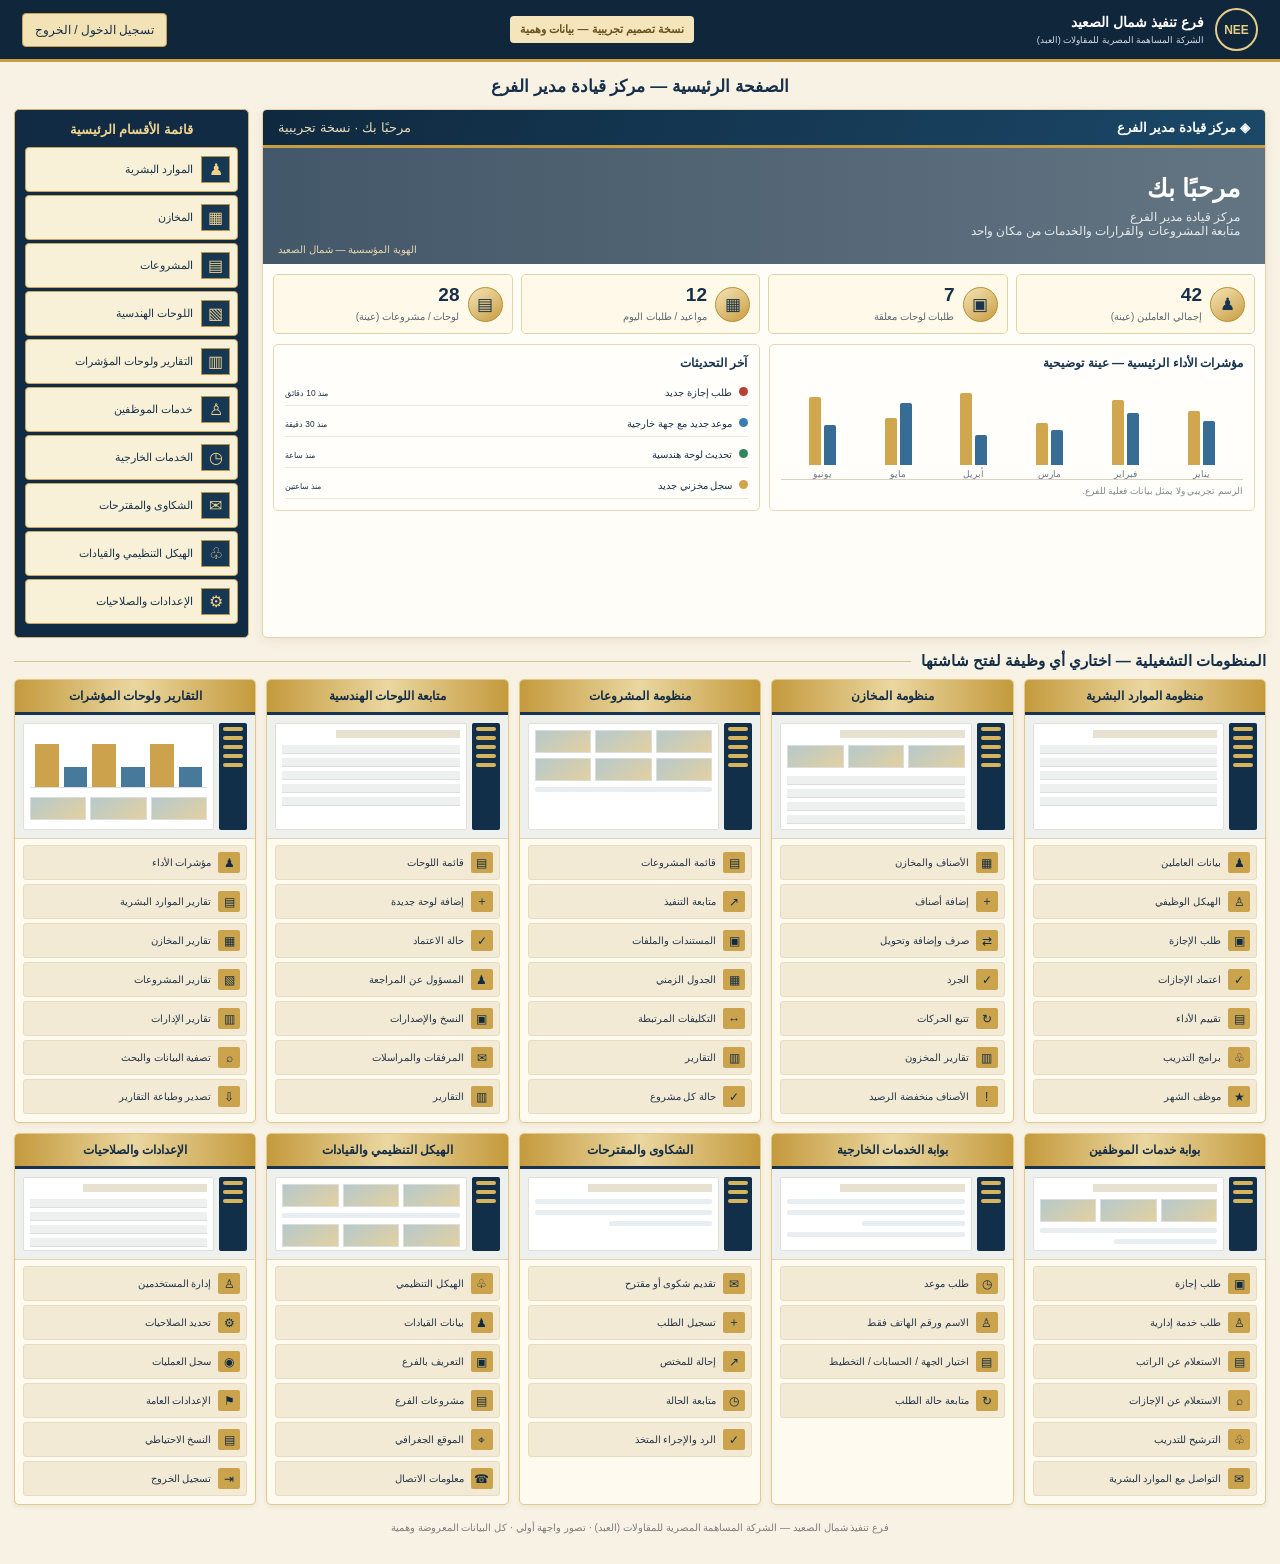
<file: index.html>
<!doctype html><html lang="ar" dir="rtl"><head><meta charset="utf-8"><meta name="viewport" content="width=device-width,initial-scale=1"><title>فرع تنفيذ شمال الصعيد | مركز إدارة الفرع</title>
<style>
:root{--navy:#102b43;--navy2:#183e5d;--gold:#c69d43;--gold2:#e6cc8b;--cream:#f8f1df;--paper:#fffdf7;--line:#e6d5aa;--ink:#203348;--muted:#6d7b89;--red:#b63c32;--green:#27724d}*{box-sizing:border-box}body{margin:0;background:#f8f2e4;color:var(--ink);font-family:Tahoma,Arial,sans-serif}button,input,select,textarea{font:inherit}button{cursor:pointer}.topline{background:#10263b;color:white;padding:8px 22px;display:flex;justify-content:space-between;align-items:center;font-size:11px;border-bottom:3px solid var(--gold)}.identity{display:flex;align-items:center;gap:11px}.emblem{height:43px;width:43px;border:2px solid var(--gold2);border-radius:50%;display:grid;place-items:center;color:var(--gold2);font-weight:bold;font-size:12px}.identity strong{display:block;font-size:14px}.identity small{display:block;color:#d3dce5;margin-top:4px}.demo{background:#f4e5bc;color:#6a501e;padding:7px 10px;border-radius:4px;font-weight:bold}.wrap{max-width:1600px;margin:auto;padding:14px}.page-title{text-align:center;color:#172f48;font-weight:bold;font-size:17px;margin:0 0 12px}.top-layout{display:grid;grid-template-columns:minmax(0,1fr) 235px;gap:13px;align-items:stretch}.dashboard{background:var(--paper);border:1px solid var(--line);box-shadow:0 3px 12px #4b3c1c12;border-radius:5px;overflow:hidden}.dash-head{background:linear-gradient(110deg,#0f293f,#1b4868);color:white;display:flex;align-items:center;justify-content:space-between;padding:10px 15px;border-bottom:3px solid var(--gold)}.dash-head strong{font-size:13px}.dash-head small{color:#e6d9b7}.hero{height:116px;position:relative;background:linear-gradient(90deg,#102b43c9,#102b43a6),url('https://images.unsplash.com/photo-1511818966892-d7d671e672a2?auto=format&fit=crop&w=1500&q=80') center 53%/cover;color:white;padding:20px 25px;display:flex;align-items:center}.hero h2{margin:0 0 7px;font-size:25px}.hero p{margin:0;font-size:12px;color:#e5ebef}.hero .caption{position:absolute;bottom:9px;left:15px;font-size:10px;color:#e6d7ad}.kpis{display:grid;grid-template-columns:repeat(4,1fr);gap:8px;padding:10px}.kpi{background:#fff9e9;border:1px solid #e4d3a5;border-radius:5px;padding:9px;display:flex;align-items:center;gap:8px;min-height:57px}.kicon{width:35px;height:35px;flex-shrink:0;border-radius:50%;background:linear-gradient(145deg,#f5e4b5,#c99d43);display:grid;place-items:center;color:#18344e;font-size:17px;border:1px solid #ba8d30}.kpi b{font-size:19px;color:#172f48;display:block}.kpi small{font-size:10px;color:#5e6a75}.dash-lower{display:grid;grid-template-columns:1fr 1fr;gap:9px;padding:0 10px 10px}.inner{border:1px solid #e5d6b6;border-radius:5px;background:#fffefa;padding:11px;min-width:0}.inner h3{font-size:12px;color:#173550;margin:0 0 10px}.chartbars{height:100px;display:flex;align-items:end;gap:12px;border-bottom:1px solid #d9d2c3;padding:0 10px 0}.barcol{display:flex;flex-direction:column;justify-content:end;align-items:center;gap:4px;flex:1;height:100%;font-size:9px;color:#6b7480}.barpair{display:flex;align-items:end;gap:3px;height:76px}.barpair i{display:block;width:12px;background:#376c94;border-radius:2px 2px 0 0}.barpair i:nth-child(2){background:#d0a64f}.activity{display:flex;flex-direction:column;gap:5px}.activity div{display:flex;justify-content:space-between;align-items:center;border-bottom:1px solid #eee6d5;padding:7px 0;font-size:10px;gap:6px}.dot{width:9px;height:9px;border-radius:50%;display:inline-block;background:#d4a348;margin-left:6px}.dot.red{background:#b83f35}.dot.blue{background:#397db0}.dot.green{background:#32865b}.menu{background:#102b43;border:1px solid #d1b16c;border-radius:5px;padding:10px;color:white}.menu h3{text-align:center;font-size:13px;margin:2px 0 10px;color:#f0d38e}.menu button{width:100%;border:1px solid #c7a65b;background:#f9f0d8;color:#1c3349;border-radius:4px;margin:3px 0;padding:8px 7px;text-align:right;display:flex;align-items:center;gap:8px;font-size:11px}.menu button:hover,.menu button.active{background:#e7cb84}.menu .mi{width:29px;height:27px;display:grid;place-items:center;background:#173854;color:#f1d18a;border:1px solid #b99341;font-size:16px}.section-title{display:flex;align-items:center;gap:10px;margin:14px 0 9px;color:#142e47;font-size:15px;font-weight:bold}.section-title:after{content:"";height:1px;background:#d6c28f;flex:1}.modules{display:grid;grid-template-columns:repeat(5,minmax(0,1fr));gap:10px}.module{background:#fffaf0;border:1px solid #e1c988;border-radius:5px;overflow:hidden;box-shadow:0 2px 5px #3b2d1710}.module h3{background:linear-gradient(90deg,#c49a3d,#ead7a0,#c49a3d);color:#142d46;text-align:center;margin:0;padding:9px 5px;font-size:12px;border-bottom:3px solid #17334e}.mockshot{height:124px;background:#eef0ed;position:relative;overflow:hidden;padding:8px;display:grid;grid-template-columns:28px 1fr;gap:5px;border-bottom:1px solid #e0d3b5}.mockside{background:#112f48;border-radius:2px;display:flex;flex-direction:column;gap:5px;padding:4px}.mockside i{height:4px;background:#d6b45d;border-radius:2px}.mockbody{background:#fff;border:1px solid #e1dfd8;border-radius:2px;padding:6px;overflow:hidden}.mockhead{height:8px;background:#e7e1d2;width:70%;margin-bottom:7px}.mockline{height:5px;background:#e7edf0;margin:6px 0;border-radius:2px}.mockline.short{width:58%}.mockcards{display:grid;grid-template-columns:repeat(3,1fr);gap:4px}.mockcards i{height:23px;background:linear-gradient(145deg,#b6c9cb,#e3d0a1);border:1px solid #ddd}.mockchart{height:58px;display:flex;align-items:end;gap:5px;padding:0 5px;border-bottom:1px solid #ddd}.mockchart i{display:block;flex:1;background:#47799a;height:35%}.mockchart i:nth-child(2n){background:#cda24d;height:75%}.mocktable{display:grid;gap:4px}.mocktable i{height:9px;background:#edf0ef;border-bottom:1px solid #ddd}.subitems{padding:6px 8px 8px;display:flex;flex-direction:column;gap:4px}.subitems button{display:flex;align-items:center;gap:7px;text-align:right;background:#f3ead5;border:1px solid #e7dbc0;color:#24364a;padding:6px 6px;border-radius:3px;font-size:10px}.subitems button:hover{background:#e8d19a}.subitems span{width:22px;height:21px;display:grid;place-items:center;background:#cba34d;color:#102c44;border-radius:2px;font-size:12px}.lowerModules{display:grid;grid-template-columns:repeat(5,minmax(0,1fr));gap:10px;margin-top:10px}.module.small .mockshot{height:91px}.module.small .subitems button{font-size:10px}.foot{color:#7c7e7b;font-size:10px;text-align:center;padding:17px}.page{display:none}.page.active{display:block}.subpage{background:#fffdf7;border:1px solid var(--line);border-radius:5px;padding:15px}.subpage h2{color:var(--navy);font-size:17px;margin:0 0 12px}.toolbar{display:flex;gap:8px;flex-wrap:wrap;margin-bottom:12px}.toolbar input,.toolbar select,.field input,.field select,.field textarea{padding:9px;border:1px solid #dcd4c1;border-radius:4px;background:white;font-size:12px}.btn{border:1px solid #c9a24b;background:#f2e2b6;padding:9px 12px;border-radius:4px;color:#142e47;font-size:12px}.btn.primary{background:#14344f;color:white;border-color:#14344f}.tablewrap{overflow:auto}table{width:100%;border-collapse:collapse;min-width:600px;font-size:11px}th,td{padding:10px;border-bottom:1px solid #e8e0cf;text-align:right}th{background:#f0e5c8;color:#193650}.status{padding:4px 7px;border-radius:20px;background:#e6f1e7;color:#2d6d49;font-size:10px}.status.warn{background:#fae7e2;color:#9e3e32}.fields{display:grid;grid-template-columns:repeat(2,1fr);gap:10px}.field label{display:block;font-size:11px;margin-bottom:5px}.field input,.field select,.field textarea{width:100%}.field.full{grid-column:1/-1}.login{display:none;position:fixed;inset:0;z-index:20;background:linear-gradient(90deg,#112a41bd,#142d47a1),url('https://images.unsplash.com/photo-1486406146926-c627a92ad1ab?auto=format&fit=crop&w=1400&q=80') center/cover;align-items:center;justify-content:center;padding:20px}.login.show{display:flex}.loginbox{width:min(390px,100%);background:#fffdf7;border:2px solid #d5b45f;border-radius:7px;padding:25px;box-shadow:0 20px 60px #0004;text-align:center}.loginbox .emblem{margin:auto;background:#14344f}.loginbox h2{font-size:17px;color:#17344f}.loginbox p{font-size:11px;line-height:1.7}.loginbox input{width:100%;padding:11px;margin:5px 0;border:1px solid #ddd2b8;border-radius:4px}.loginbox button{width:100%;margin-top:8px}.notice{background:#fff4d7;border:1px solid #e6d2a0;padding:10px;border-radius:4px;font-size:11px;line-height:1.8;margin-bottom:12px}
@media(max-width:1050px){.modules,.lowerModules{grid-template-columns:repeat(3,minmax(0,1fr))}.top-layout{grid-template-columns:1fr}.menu{display:grid;grid-template-columns:repeat(3,1fr);gap:3px}.menu h3{grid-column:1/-1}.menu button{margin:0}.top-layout>.dashboard{order:1}.top-layout>.menu{order:2}}
@media(max-width:650px){.wrap{padding:7px}.topline{padding:8px}.identity strong{font-size:11px}.identity small{font-size:9px}.demo{display:none}.modules,.lowerModules{grid-template-columns:repeat(2,minmax(0,1fr))}.kpis{grid-template-columns:repeat(2,1fr)}.dash-lower{grid-template-columns:1fr}.menu{grid-template-columns:repeat(2,1fr)}.hero h2{font-size:20px}.page-title{font-size:14px}.fields{grid-template-columns:1fr}.field.full{grid-column:auto}}
</style></head><body>
<header class="topline"><div class="identity"><div class="emblem">NEE</div><div><strong>فرع تنفيذ شمال الصعيد</strong><small>الشركة المساهمة المصرية للمقاولات (العبد)</small></div></div><div class="demo">نسخة تصميم تجريبية — بيانات وهمية</div><button class="btn" onclick="toggleLogin()">تسجيل الدخول / الخروج</button></header>
<div class="wrap"><h1 class="page-title" id="pageTitle">الصفحة الرئيسية — مركز قيادة مدير الفرع</h1>
<div id="dashboardPage" class="page active"><div class="top-layout">
<section class="dashboard"><div class="dash-head"><strong>◈ مركز قيادة مدير الفرع</strong><small>مرحبًا بك · نسخة تجريبية</small></div><div class="hero"><div><h2>مرحبًا بك</h2><p>مركز قيادة مدير الفرع<br>متابعة المشروعات والقرارات والخدمات من مكان واحد</p></div><span class="caption">الهوية المؤسسية — شمال الصعيد</span></div>
<div class="kpis"><div class="kpi"><div class="kicon">♟</div><div><b>42</b><small>إجمالي العاملين (عينة)</small></div></div><div class="kpi"><div class="kicon">▣</div><div><b id="countDraw">7</b><small>طلبات لوحات معلقة</small></div></div><div class="kpi"><div class="kicon">▦</div><div><b id="countAppt">12</b><small>مواعيد / طلبات اليوم</small></div></div><div class="kpi"><div class="kicon">▤</div><div><b id="countProjects">28</b><small>لوحات / مشروعات (عينة)</small></div></div></div>
<div class="dash-lower"><div class="inner"><h3>مؤشرات الأداء الرئيسية — عينة توضيحية</h3><div class="chartbars"><div class="barcol"><div class="barpair"><i style="height:44px"></i><i style="height:54px"></i></div><span>يناير</span></div><div class="barcol"><div class="barpair"><i style="height:52px"></i><i style="height:65px"></i></div><span>فبراير</span></div><div class="barcol"><div class="barpair"><i style="height:35px"></i><i style="height:42px"></i></div><span>مارس</span></div><div class="barcol"><div class="barpair"><i style="height:30px"></i><i style="height:72px"></i></div><span>أبريل</span></div><div class="barcol"><div class="barpair"><i style="height:62px"></i><i style="height:47px"></i></div><span>مايو</span></div><div class="barcol"><div class="barpair"><i style="height:40px"></i><i style="height:68px"></i></div><span>يونيو</span></div></div><small style="color:#7d8791;font-size:9px">الرسم تجريبي ولا يمثل بيانات فعلية للفرع.</small></div><div class="inner"><h3>آخر التحديثات</h3><div class="activity" id="activity"><div><span><i class="dot red"></i>طلب إجازة جديد</span><small>منذ 10 دقائق</small></div><div><span><i class="dot blue"></i>موعد جديد مع جهة خارجية</span><small>منذ 30 دقيقة</small></div><div><span><i class="dot green"></i>تحديث لوحة هندسية</span><small>منذ ساعة</small></div><div><span><i class="dot"></i>سجل مخزني جديد</span><small>منذ ساعتين</small></div></div></div></div></section>
<nav class="menu"><h3>قائمة الأقسام الرئيسية</h3><button onclick="openSection('hr')"><span class="mi">♟</span>الموارد البشرية</button><button onclick="openSection('warehouse')"><span class="mi">▦</span>المخازن</button><button onclick="openSection('projects')"><span class="mi">▤</span>المشروعات</button><button onclick="openSection('drawings')"><span class="mi">▧</span>اللوحات الهندسية</button><button onclick="openSection('reports')"><span class="mi">▥</span>التقارير ولوحات المؤشرات</button><button onclick="openSection('employee')"><span class="mi">♙</span>خدمات الموظفين</button><button onclick="openSection('appointments')"><span class="mi">◷</span>الخدمات الخارجية</button><button onclick="openSection('complaints')"><span class="mi">✉</span>الشكاوى والمقترحات</button><button onclick="openSection('org')"><span class="mi">♧</span>الهيكل التنظيمي والقيادات</button><button onclick="openSection('settings')"><span class="mi">⚙</span>الإعدادات والصلاحيات</button></nav>
</div>
<div class="section-title">المنظومات التشغيلية — اختاري أي وظيفة لفتح شاشتها</div>
<div class="modules">
<article class="module"><h3>منظومة الموارد البشرية</h3><div class="mockshot"><div class="mockside"><i></i><i></i><i></i><i></i><i></i></div><div class="mockbody"><div class="mockhead"></div><div class="mocktable"><i></i><i></i><i></i><i></i><i></i></div></div></div><div class="subitems"><button onclick="openSection('hr')"><span>♟</span>بيانات العاملين</button><button onclick="openSection('hr')"><span>♙</span>الهيكل الوظيفي</button><button onclick="openSection('employee')"><span>▣</span>طلب الإجازة</button><button onclick="openSection('employee')"><span>✓</span>اعتماد الإجازات</button><button onclick="openSection('hr')"><span>▤</span>تقييم الأداء</button><button onclick="openSection('employee')"><span>♧</span>برامج التدريب</button><button onclick="openSection('employee')"><span>★</span>موظف الشهر</button></div></article>
<article class="module"><h3>منظومة المخازن</h3><div class="mockshot"><div class="mockside"><i></i><i></i><i></i><i></i><i></i></div><div class="mockbody"><div class="mockhead"></div><div class="mockcards"><i></i><i></i><i></i></div><div class="mocktable" style="margin-top:8px"><i></i><i></i><i></i><i></i></div></div></div><div class="subitems"><button onclick="openSection('warehouse')"><span>▦</span>الأصناف والمخازن</button><button onclick="openSection('warehouse')"><span>＋</span>إضافة أصناف</button><button onclick="openSection('warehouse')"><span>⇄</span>صرف وإضافة وتحويل</button><button onclick="openSection('warehouse')"><span>✓</span>الجرد</button><button onclick="openSection('warehouse')"><span>↻</span>تتبع الحركات</button><button onclick="openSection('reports')"><span>▥</span>تقارير المخزون</button><button onclick="openSection('warehouse')"><span>!</span>الأصناف منخفضة الرصيد</button></div></article>
<article class="module"><h3>منظومة المشروعات</h3><div class="mockshot"><div class="mockside"><i></i><i></i><i></i><i></i><i></i></div><div class="mockbody"><div class="mockcards"><i></i><i></i><i></i></div><div class="mockcards" style="margin-top:5px"><i></i><i></i><i></i></div><div class="mockline"></div></div></div><div class="subitems"><button onclick="openSection('projects')"><span>▤</span>قائمة المشروعات</button><button onclick="openSection('projects')"><span>↗</span>متابعة التنفيذ</button><button onclick="openSection('projects')"><span>▣</span>المستندات والملفات</button><button onclick="openSection('projects')"><span>▦</span>الجدول الزمني</button><button onclick="openSection('projects')"><span>↔</span>التكليفات المرتبطة</button><button onclick="openSection('reports')"><span>▥</span>التقارير</button><button onclick="openSection('projects')"><span>✓</span>حالة كل مشروع</button></div></article>
<article class="module"><h3>متابعة اللوحات الهندسية</h3><div class="mockshot"><div class="mockside"><i></i><i></i><i></i><i></i><i></i></div><div class="mockbody"><div class="mockhead"></div><div class="mocktable"><i></i><i></i><i></i><i></i><i></i></div></div></div><div class="subitems"><button onclick="openSection('drawings')"><span>▤</span>قائمة اللوحات</button><button onclick="openSection('drawings')"><span>＋</span>إضافة لوحة جديدة</button><button onclick="openSection('drawings')"><span>✓</span>حالة الاعتماد</button><button onclick="openSection('drawings')"><span>♟</span>المسؤول عن المراجعة</button><button onclick="openSection('drawings')"><span>▣</span>النسخ والإصدارات</button><button onclick="openSection('drawings')"><span>✉</span>المرفقات والمراسلات</button><button onclick="openSection('reports')"><span>▥</span>التقارير</button></div></article>
<article class="module"><h3>التقارير ولوحات المؤشرات</h3><div class="mockshot"><div class="mockside"><i></i><i></i><i></i><i></i><i></i></div><div class="mockbody"><div class="mockchart"><i></i><i></i><i></i><i></i><i></i><i></i></div><div class="mockcards" style="margin-top:9px"><i></i><i></i><i></i></div></div></div><div class="subitems"><button onclick="openSection('reports')"><span>♟</span>مؤشرات الأداء</button><button onclick="openSection('reports')"><span>▤</span>تقارير الموارد البشرية</button><button onclick="openSection('reports')"><span>▦</span>تقارير المخازن</button><button onclick="openSection('reports')"><span>▧</span>تقارير المشروعات</button><button onclick="openSection('reports')"><span>▥</span>تقارير الإدارات</button><button onclick="openSection('reports')"><span>⌕</span>تصفية البيانات والبحث</button><button onclick="openSection('reports')"><span>⇩</span>تصدير وطباعة التقارير</button></div></article></div>
<div class="lowerModules">
<article class="module small"><h3>بوابة خدمات الموظفين</h3><div class="mockshot"><div class="mockside"><i></i><i></i><i></i></div><div class="mockbody"><div class="mockhead"></div><div class="mockcards"><i></i><i></i><i></i></div><div class="mockline"></div><div class="mockline short"></div></div></div><div class="subitems"><button onclick="openSection('employee')"><span>▣</span>طلب إجازة</button><button onclick="openSection('employee')"><span>♙</span>طلب خدمة إدارية</button><button onclick="openSection('employee')"><span>▤</span>الاستعلام عن الراتب</button><button onclick="openSection('employee')"><span>⌕</span>الاستعلام عن الإجازات</button><button onclick="openSection('employee')"><span>♧</span>الترشيح للتدريب</button><button onclick="openSection('complaints')"><span>✉</span>التواصل مع الموارد البشرية</button></div></article>
<article class="module small"><h3>بوابة الخدمات الخارجية</h3><div class="mockshot"><div class="mockside"><i></i><i></i><i></i></div><div class="mockbody"><div class="mockhead"></div><div class="mockline"></div><div class="mockline"></div><div class="mockline short"></div><div class="mockline"></div></div></div><div class="subitems"><button onclick="openSection('appointments')"><span>◷</span>طلب موعد</button><button onclick="openSection('appointments')"><span>♙</span>الاسم ورقم الهاتف فقط</button><button onclick="openSection('appointments')"><span>▤</span>اختيار الجهة / الحسابات / التخطيط</button><button onclick="openSection('appointments')"><span>↻</span>متابعة حالة الطلب</button></div></article>
<article class="module small"><h3>الشكاوى والمقترحات</h3><div class="mockshot"><div class="mockside"><i></i><i></i><i></i></div><div class="mockbody"><div class="mockhead"></div><div class="mockline"></div><div class="mockline"></div><div class="mockline short"></div></div></div><div class="subitems"><button onclick="openSection('complaints')"><span>✉</span>تقديم شكوى أو مقترح</button><button onclick="openSection('complaints')"><span>＋</span>تسجيل الطلب</button><button onclick="openSection('complaints')"><span>↗</span>إحالة للمختص</button><button onclick="openSection('complaints')"><span>◷</span>متابعة الحالة</button><button onclick="openSection('complaints')"><span>✓</span>الرد والإجراء المتخذ</button></div></article>
<article class="module small"><h3>الهيكل التنظيمي والقيادات</h3><div class="mockshot"><div class="mockside"><i></i><i></i><i></i></div><div class="mockbody"><div class="mockcards"><i></i><i></i><i></i></div><div class="mockline"></div><div class="mockcards"><i></i><i></i><i></i></div></div></div><div class="subitems"><button onclick="openSection('org')"><span>♧</span>الهيكل التنظيمي</button><button onclick="openSection('org')"><span>♟</span>بيانات القيادات</button><button onclick="openSection('org')"><span>▣</span>التعريف بالفرع</button><button onclick="openSection('org')"><span>▤</span>مشروعات الفرع</button><button onclick="openSection('org')"><span>⌖</span>الموقع الجغرافي</button><button onclick="openSection('org')"><span>☎</span>معلومات الاتصال</button></div></article>
<article class="module small"><h3>الإعدادات والصلاحيات</h3><div class="mockshot"><div class="mockside"><i></i><i></i><i></i></div><div class="mockbody"><div class="mockhead"></div><div class="mocktable"><i></i><i></i><i></i><i></i><i></i></div></div></div><div class="subitems"><button onclick="openSection('settings')"><span>♙</span>إدارة المستخدمين</button><button onclick="openSection('settings')"><span>⚙</span>تحديد الصلاحيات</button><button onclick="openSection('settings')"><span>◉</span>سجل العمليات</button><button onclick="openSection('settings')"><span>⚑</span>الإعدادات العامة</button><button onclick="openSection('settings')"><span>▤</span>النسخ الاحتياطي</button><button onclick="openSection('settings')"><span>⇥</span>تسجيل الخروج</button></div></article></div></div>
<div id="subPage" class="page"><div class="subpage"><button class="btn" onclick="backHome()">← العودة إلى الصفحة الرئيسية</button><h2 id="subTitle" style="margin-top:14px"></h2><div id="subContent"></div></div></div><div class="foot">فرع تنفيذ شمال الصعيد — الشركة المساهمة المصرية للمقاولات (العبد) · تصور واجهة أولي · كل البيانات المعروضة وهمية</div></div>
<div class="login" id="login"><div class="loginbox"><div class="emblem">NEE</div><h2>تسجيل الدخول</h2><p>فرع تنفيذ شمال الصعيد<br>الشركة المساهمة المصرية للمقاولات (العبد)</p><form onsubmit="event.preventDefault();document.getElementById('login').classList.remove('show');alert('هذه شاشة توضيحية فقط؛ تسجيل الدخول الحقيقي يحتاج نظام مصادقة آمنًا.');"><input placeholder="اسم المستخدم التجريبي"><input type="password" placeholder="كلمة المرور"><label style="font-size:11px"><input type="checkbox" style="width:auto"> تذكرني</label><button class="btn primary">تسجيل الدخول</button></form><p>لا تُدخلي كلمات مرور حقيقية في هذا النموذج.</p></div></div>
<script>
const data={
hr:{title:'منظومة الموارد البشرية',headers:['كود الموظف','الاسم التجريبي','الإدارة','الوظيفة','نوع التعاقد','الحالة'],rows:[['EMP-001','موظف تجريبي 01','التخطيط والمتابعة','مهندس','دائم','على رأس العمل'],['EMP-002','موظفة تجريبية 02','الموارد البشرية','أخصائي','دائم','على رأس العمل'],['EMP-003','موظف تجريبي 03','المخازن','أمين مخزن','مؤقت','على رأس العمل']]},
warehouse:{title:'منظومة المخازن',headers:['كود الصنف','الصنف','المخزن','الرصيد','حد الطلب','الحالة'],rows:[['WH-008','مواسير HDPE — عينة','المخزن الرئيسي','42 قطعة','50','أقل من حد الطلب'],['WH-012','محابس مياه — عينة','مخزن مشروع تجريبي','18 قطعة','10','متاح'],['WH-019','معدات سلامة — عينة','المخزن الرئيسي','7 أطقم','12','أقل من حد الطلب']]},
projects:{title:'منظومة المشروعات',headers:['كود المشروع','المشروع','المحافظة','الإنجاز','الحالة','المسؤول'],rows:[['PRJ-TH-01','محطة مياه طهطا — عينة','سوهاج','68%','يحتاج متابعة','مدير مشروع تجريبي'],['PRJ-MN-02','شبكات صرف المنيا — عينة','المنيا','82%','جارٍ','مدير مشروع تجريبي'],['PRJ-BS-03','شبكات بني سويف — عينة','بني سويف','41%','متأخر','مدير مشروع تجريبي']]},
drawings:{title:'متابعة اللوحات الهندسية',headers:['رقم اللوحة','اسم اللوحة','المسؤول','المرحلة','الاستحقاق','سبب التأخير / الإجراء التالي'],rows:[['DRW-TH-014','لوحة خط طرد — طهطا','مهندس تخطيط 01','متأخرة — مراجعة','2026-10-22','استكمال الملاحظات / إعادة الإرسال'],['DRW-SH-021','لوحة غرفة محابس — سوهاج','مهندس تخطيط 02','قيد المراجعة','2026-10-28','استكمال المراجعة'],['DRW-MN-006','لوحة مسار الشبكة — المنيا','مهندس تخطيط 03','بانتظار جهة خارجية','2026-10-20','متابعة خطاب الرد']]},
reports:{title:'التقارير ولوحات المؤشرات',headers:['التقرير','النطاق','الحالة'],rows:[['مؤشرات الأداء','الفرع','عينة توضيحية'],['تقرير الموارد البشرية','العاملون','بيانات وهمية'],['تقرير المخازن','الأرصدة','بيانات وهمية'],['تقرير المشروعات','الموقف التنفيذي','بيانات وهمية'],['تقرير اللوحات','التأخيرات والاعتمادات','بيانات وهمية']]},
employee:{title:'بوابة خدمات الموظفين',headers:['الخدمة','وصف الخدمة','الحالة'],rows:[['طلب إجازة','تقديم ومتابعة طلب الإجازة','تجريبي'],['خدمة إدارية','تقديم طلب خدمة','تجريبي'],['استعلامات','الراتب والإجازات','يتطلب ربطًا آمنًا'],['التدريب','الترشيح للدورات','تجريبي'],['موظف الشهر','ترشيح واعتماد مدير الفرع','تجريبي']]},
appointments:{title:'بوابة الخدمات الخارجية',headers:['رقم الطلب','الاسم التجريبي','الهاتف','الجهة','التاريخ المقترح','الحالة'],rows:[['APT-1001','مقدم طلب تجريبي 01','01000000001','الحسابات','2026-10-26','جديد'],['APT-1002','مقدم طلب تجريبي 02','01000000002','التخطيط والمتابعة','2026-10-27','قيد المراجعة']]},
complaints:{title:'الشكاوى والمقترحات',headers:['المرجع','الموضوع','الجهة','الحالة'],rows:[['CMP-001','مقترح تحسين دورة المستندات','التخطيط والمتابعة','جديدة']]},
org:{title:'الهيكل التنظيمي والقيادات',headers:['المستوى','المسمى','الاسم'],rows:[['1','رئيس مجلس الإدارة والعضو المنتدب','المهندس سعيد فتوح عبد المولى'],['2','مدير فرع تنفيذ شمال الصعيد','المهندس أحمد السيد علي'],['3','المدير المالي للفرع','طاهر إسماعيل محمد']]},
settings:{title:'الإعدادات والصلاحيات',headers:['الدور','الصلاحيات المقترحة','ضابط الحوكمة'],rows:[['مدير الفرع','القرارات والمؤشرات المجمعة','التفاصيل الحساسة حسب التفويض'],['الموارد البشرية','ملفات العاملين والإجازات','حسب الاختصاص'],['التخطيط والمتابعة','المشروعات واللوحات','تسجيل المراسلات والإجراءات'],['المخازن','الأصناف والحركات','تسجيل المستخدم والحركة'],['الموظف','بياناته وخدماته','منع الاطلاع على بيانات الآخرين']]}};
function openSection(key){const d=data[key];if(!d)return;document.getElementById('dashboardPage').classList.remove('active');document.getElementById('subPage').classList.add('active');document.getElementById('pageTitle').textContent=d.title;document.getElementById('subTitle').textContent=d.title;let h=d.headers.map(x=>`<th>${x}</th>`).join(''),r=d.rows.map(row=>'<tr>'+row.map((v,i)=>`<td>${v}</td>`).join('')+'</tr>').join('');let form=(key==='appointments'||key==='complaints'||key==='employee')?`<div class="notice" style="margin-top:14px">هذه شاشة تصورية ببيانات وهمية. حفظ الطلبات والإشعارات وتوزيع الصلاحيات يحتاج إلى قاعدة بيانات وخادم آمنين.</div><h3>إضافة طلب تجريبي</h3><form onsubmit="event.preventDefault();alert('هذه نسخة واجهة فقط؛ لم يتم إرسال أو حفظ طلب فعلي.');"><div class="fields"><div class="field"><label>الاسم (تجريبي)</label><input required></div><div class="field"><label>الجهة / نوع الخدمة</label><select><option>الحسابات</option><option>التخطيط والمتابعة</option><option>مدير الفرع</option><option>الموارد البشرية</option></select></div><div class="field"><label>التاريخ المقترح</label><input type="date"></div><div class="field"><label>رقم الهاتف التجريبي</label><input placeholder="رقم تجريبي فقط"></div><div class="field full"><label>موضوع الطلب</label><textarea class="input" style="width:100%;min-height:65px"></textarea></div></div><p><button class="btn primary">تجربة إرسال الطلب</button></p></form>`:'';document.getElementById('subContent').innerHTML=`<div class="notice">بيانات وأسماء توضيحية للاختبار وليست سجلات فعلية للفرع.</div><div class="toolbar"><input id="filter" placeholder="بحث في الجدول..." oninput="filterRows()"><button class="btn" onclick="downloadTable('${key}')">تصدير CSV تجريبي</button></div><div class="tablewrap"><table id="dataTable"><thead><tr>${h}</tr></thead><tbody>${r}</tbody></table></div>${form}`;window.scrollTo({top:0,behavior:'smooth'})}
function filterRows(){let q=document.getElementById('filter').value.toLowerCase();document.querySelectorAll('#dataTable tbody tr').forEach(r=>r.style.display=r.innerText.toLowerCase().includes(q)?'':'none')}
function downloadTable(key){let d=data[key],csv=[d.headers,...d.rows].map(r=>r.map(x=>'"'+String(x).replace(/"/g,'""')+'"').join(',')).join('\\r\\n');let a=document.createElement('a');a.href=URL.createObjectURL(new Blob(['\\ufeff'+csv],{type:'text/csv;charset=utf-8'}));a.download=key+'_demo.csv';a.click();URL.revokeObjectURL(a.href)}
function backHome(){document.getElementById('subPage').classList.remove('active');document.getElementById('dashboardPage').classList.add('active');document.getElementById('pageTitle').textContent='الصفحة الرئيسية — مركز قيادة مدير الفرع';window.scrollTo({top:0,behavior:'smooth'})}function toggleLogin(){document.getElementById('login').classList.toggle('show')}
</script></body></html>
</file>
